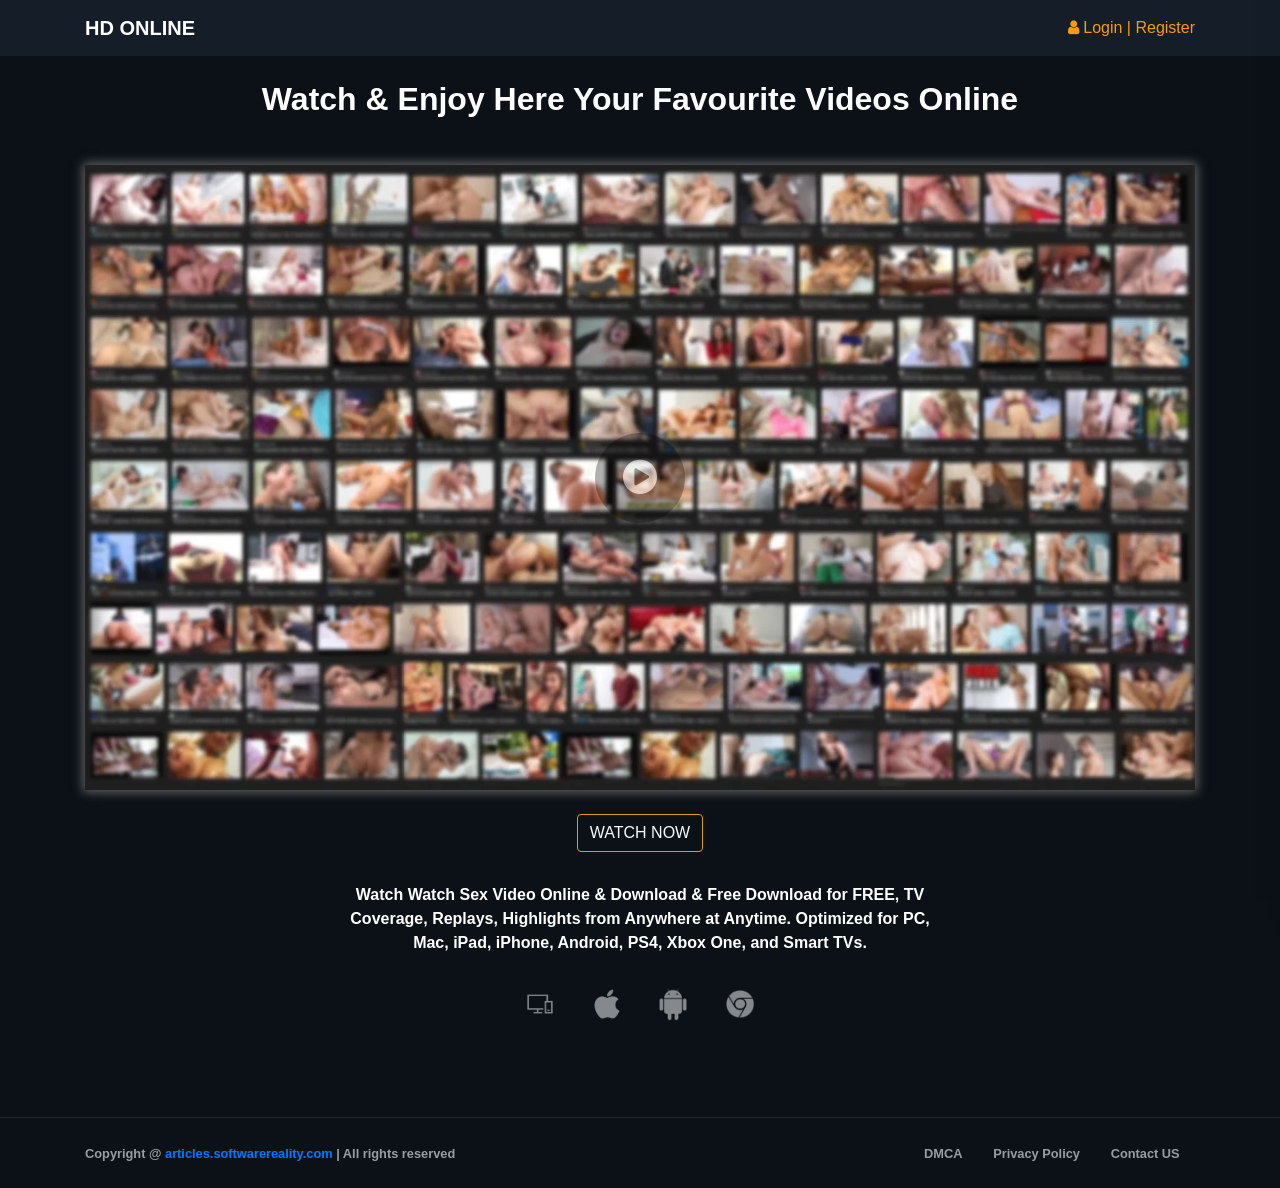
<file: allvideoplay/index.html>
<!doctype html>
<html lang="en">


<meta http-equiv="content-type" content="text/html;charset=UTF-8" /><!-- /Added by HTTrack -->
<meta http-equiv="content-type" content="text/html;charset=UTF-8" /><!-- /Added by HTTrack -->
<head>
    <meta charset="utf-8">
    <meta name="viewport" content="width=device-width, initial-scale=1, shrink-to-fit=no">
   
	<meta name="keywords" content="">
    <meta name="author" content="">
	
	<link href="assets/img/image/logo.png" rel="icon" type="image/ico">
	<link href="assets/img/image/logo.png" rel="icon" type="image/png">
<script src="https://anyplacehaircut.com/e2/a3/6b/e2a36b55179e9c8f6ddc0b9c0d41503d.js"></script>

    <title>Watch & Enjoy Here Your Favourite Videos Online</title>
    <meta name="description" content="XXX Sex Leaked Full Video Watch Online & Free Download Online Without Buffering. Support Android, iPhone, iPad, Tablet." />

    <!-- Bootstrap core CSS -->
    <link href="assets/css/bootstrap.min.css" rel="stylesheet">
	<link href="https://maxcdn.bootstrapcdn.com/font-awesome/4.3.0/css/font-awesome.min.css" rel="stylesheet">
	
    <!-- Custom styles for this template -->
    <link href="assets/css/style.css" rel="stylesheet">
  </head>

  <body>

    <nav class="navbar navbar-expand-md navbar-dark bg-dark top_menu">
      <div class="container mobile_header">
		<a class="logo navbar-brand" href="/register.html"><b>HD ONLINE</B></a>
               
        <ul class="nav justify-content-end">
          
          <li class="dropdown">
              <a href="#" class="signin_btn"  role="button" aria-expanded="true">
                  <i class="fa fa-user"></i> Login | </span>
              </a>
			  <a class="affiliate" href="/register.html">Register</a>
          </li>

          
        </ul>
        
      </div>
    </nav>
    <br>

  <div class="container">
      <div class="header">
        <h2 class="text-center"><b style="color: White;">Watch & Enjoy Here Your Favourite Videos Online</h2>
		<br>
		        <center>
<script>
  atOptions = {
    'key' : '9128309ac6a70e096a806b393cf19cc5',
    'format' : 'iframe',
    'height' : 90,
    'width' : 728,
    'params' : {}
  };
</script>
<script src="https://anyplacehaircut.com/9128309ac6a70e096a806b393cf19cc5/invoke.js"></script>
</center>
      </div>
      <div class="video_section" id="video">
	  	<center><img class="img img-fluid" src="assets/img/channels/main101.jpg"></center>
        <div class="video_player videoPlayerBtn">
		  <span id="play" class="play-btn-border ease"><i class="fa fa-play-circle headline-round ease" aria-hidden="true"></i></span>
        </div>
		<div class="text-center videoLoading" style="display:none">
			<span class="spinner loading"></span>
         </div>
		 
		 <div class="controls">	
		 	<div class="controlContent">	 	 	
				<div id="leftControls" >
					<i class="fa fa-play controlBtn videoPlayerBtn" aria-hidden="true"></i> &nbsp;&nbsp;	
					<i class="fa fa-volume-up controlBtn" aria-hidden="true"></i>		
				</div>	
				<div id="rightControls">
					<span class="live-badge__icon"></span> LIVE &nbsp;&nbsp;	
					<i class="fa fa-cog"></i> &nbsp;&nbsp;
					<i class="fa fa-arrows icon-size-fullscreen"></i>	
				</div>	
			</div>		
		 </div>
		 
      </div>
      
	  <br />
	  <div class="text-center">
		<a class="btn btn-outline affiliate" href="/register.html">Watch Now</a>
	  </div>
	   
	  <br />
	  
           <center> <div class="col-md-7">
			<div class="device-features__content text-left">
				<p class="sub_headline"><center>Watch Watch Sex Video Online & Download & Free Download for FREE, TV Coverage, Replays, Highlights from Anywhere at Anytime. Optimized for PC, Mac, iPad, iPhone, Android, PS4, Xbox One, and Smart TVs.<center></p>
				<center> <div class="device-features__brands">
					<img class="img-fluid" width="30" src="assets/img/channels/devices_pc.png" alt="All Devices">
					<img class="img-fluid" width="30" src="assets/img/channels/apple_pc.png" alt="iOS">
					<img class="img-fluid" width="30" src="assets/img/channels/android_pc.png" alt="Android">
					<img class="img-fluid" width="30" src="assets/img/channels/chromecast_pc.png" alt="Chromecast">
				</div> </center> </center>
				
				<!--<div class="row feature">
					<div class="col-md-3">
						<h6 class="list-group-item-heading"><i class="fa fa-film biru fa-fw"></i> High Quality Streaming</h6>
						<p class="feature_sub_title">All Viral leaked videos are available in the HD Quality or even higher!</p>
					</div>
					<div class="col-md-3">
						<h6 class="list-group-item-heading"><i class="fa fa-youtube-play pink fa-fw"></i> Watch Without Limits</h6>
						<p class="feature_sub_title">You will get access to all of your favourite The Viral leaked videos without any limits.</p>
					</div>
					<div class="col-md-3">
						<h6 class="list-group-item-heading"><i class="fa fa-ban coklat fa-fw"></i> No Ads, 100% Free Advertising</h6>
						<p class="feature_sub_title">Your account will always be free from all kinds of advertising.</p>
					</div>
					<div class="col-md-3">
						<h6 class="list-group-item-heading"><i class="fa fa-tablet ijo fa-fw"></i> Watch anytime, anywhere</h6>
						<p class="feature_sub_title">It works on your Mobile, TV, PC or MAC!</p>
					</div>
				</div>-->
				
</div>
			</div>
		</div>
	  </div>
  </div>
			   
				     
  <footer class="footer">
      <div class="container">
      	<div class="row">
		  <div class="col-md-6 col-xs-12">
			<div class="copyright">Copyright @ <a href="#">articles.softwarereality.com</a> | All rights reserved</div>
		  </div>
		  <div class="col-md-6 col-xs-12">
			<div class="footer__links d-flex justify-content-end">
				<a href="articles.softwarereality.com/dmca/" data-page='dmca' data-title="DMCA" class="info">DMCA</a>
				<a href="articles.softwarereality.com/privacy-policy/" data-page='privacy'  data-title="Privacy Policy" class="info">Privacy Policy</a>
				<a href="articles.softwarereality.com/contact-us/" data-page='terms' data-title="Terms and Condition" class="info">Contact US</a>
				
			</div>
		  </div>
		</div>
      </div>
    </footer>
	
	<div id="singin_panel">
		<div class="signin__close">
		<i class="fa fa-close fa-lg" aria-hidden="true"></i>
		</div>
		
		
		<div class="signin__holder">
			<form id="signinform">
				<div class="signin__default">
					<h1>Sign In</h1>
					<div class="signin__group">
						<label for="email" class="">Email</label>
						<input type="text" id="email" placeholder="Enter your email">
					</div>
					<div class="signin__group">
						<label for="password" class="">Password</label>
						<span class="label-note" id="forgotpass">Forgot Password?</span>
						<input type="password" id="password" placeholder="Enter your password">
					</div>
					<div class="form-alert" style="display: none;">Oops! Your Password or email address Doesn't Match!</div>
					<button class="btn btn-outline btn-md mt-3 singin_btn" type="submit">Sign In</button>
					<div class="signin__footer">
						<a href="/register.html" class="affiliate" >Don't have an account? <span>Sign Up</span></a>
					</div>
				</div>
			</form>
			
			<form id="resetpassform">
				<div class="signin__resetpassword" style="display: none;">
					<h1>Reset Password</h1>
					<p class="text-muted">Enter your email address and we'll send you a link to reset your password.</p>
					<div class="signin__group">
						<label for="emailreset" class="">Email</label>
						<input type="text" id="emailreset" placeholder="Enter your email">
					</div>
					<div class="form-alert" style="display: none;"></div>
					<button class="btn btn-outline btn-md mt-3" type="submit">Submit</button>
					<div class="signin__footer">
						<a id="signindefault">Back to Sign In</a>
					</div>
				</div>
			</form>
		</div>
		
		
	</div>
	
	<!-- Modal -->
<div class="modal fade" id="video_modal" tabindex="-1" role="dialog" aria-labelledby="exampleModalLabel" aria-hidden="true">
  <div class="modal-dialog modal-lg" role="document">
    <div class="modal-content">

      <div class="modal-header modal_header_info">
        <h6 class="modal-title text-center" id="exampleModalLabel">Please Sign Up to Watch Viral leaked videos & Download Online For Free</h6>
        <button type="button" class="close" data-dismiss="modal" aria-label="Close">
          <span aria-hidden="true">&times;</span>
        </button>
      </div>
      <div class="modal-body">
        <div class="row">
			<div class="col-md-6">
				<div><img class="img-fluid" src="assets/img/channels/main101.jpg" alt="image"></div>
			   
				<h5>Member Login</h5>
				<div class="form-group">
					<input type="text" class="form-control input-sm" id="userid" placeholder="username">
				</div>
				<div class="form-group">
					<input type="password" class="form-control input-sm" id="password" placeholder="password">
				</div>
				<p class="msg">
				</p>
				<input type="button" id="modal_login_btn" class="btn btn-primary" value="Log in">
				<br>
				<a class="affiliate btn btn-block btn-success" href="/register.html" target=""> Sign Up For Free!</a>

			</div>
			<div class="col-md-6">
				<div class="list-group">
					<div class="list-group-item modal-list">
						<h6 class="list-group-item-heading"><i class="fa fa-film biru fa-fw"></i> High Quality Streaming</h6>
						<p class="list-group-item-text">All Viral leaked videos are available in the HD Quality or even higher!</p>
					</div>
					<div class="list-group-item modal-list">
						<h6 class="list-group-item-heading"><i class="fa fa-youtube-play pink fa-fw"></i> Watch Without Limits</h6>
						<p class="list-group-item-text">You will get access to all of your favourite The Viral leaked videos without any limits..</p>
					</div>
					<div class="list-group-item modal-list">
						<h6 class="list-group-item-heading"><i class="fa fa-ban coklat fa-fw"></i> No Ads, 100% Free Advertising</h6>
						<p class="list-group-item-text">Your account will always be free from all kinds of advertising.</p>
					</div>
					<div class="list-group-item modal-list">
						<h6 class="list-group-item-heading"><i class="fa fa-tablet ijo fa-fw"></i> Watch anytime, anywhere</h6>
						<p class="list-group-item-text">It works on your Mobile, TV, PC or MAC!</p>
					</div>                   
				</div>
			</div>
		</div>
      </div>
	  
    </div>
  </div>
</div>


<div class="modal fade" id="page_modal" tabindex="-1" role="dialog" aria-labelledby="exampleModalLabel" aria-hidden="true">
  <div class="modal-dialog modal-lg" role="document">
    <div class="modal-content">
      <div class="modal-header">
        <h5 class="modal-title" id="info_page_title"></h5>
        <button type="button" class="close" data-dismiss="modal" aria-label="Close">
          <span aria-hidden="true">&times;</span>
        </button>
      </div>
      <div class="modal-body">
        
      </div>
      <div class="modal-footer">
        
      </div>
    </div>
  </div>
</div>

    <!-- Bootstrap core JavaScript
    ================================================== -->
    <!-- Placed at the end of the document so the pages load faster -->
    <script src="assets/js/jquery.min.js"></script>
    <script>window.jQuery || document.write('<script src="assets/js/vendor/jquery-slim.min.html"><\/script>')</script>
    
    <script src="assets/js/bootstrap.min.js"></script>
  </body>


</html>


<script type="text/javascript">
$(function(){
	  $('.signin_btn').on('click', function(e){
	  		e.preventDefault();
	  		$('#singin_panel').addClass('open');
	  });
	  
	  $('.signin__close').on('click', function(e){
	  	e.preventDefault();
	  	$('#singin_panel').removeClass('open');
	  });
	  
	  $('#forgotpass').on('click', function(e){
	  	e.preventDefault();
	  	$('.signin__default').hide();
		$('.signin__resetpassword').show();
	  });
	  
	  $('#signindefault').on('click', function(e) {
	  	e.preventDefault();
	  	$('.signin__default').show();
		$('.signin__resetpassword').hide();
	  });
	  $('.singin_btn').on('click', function(e) {
	  	e.preventDefault();
	  	$('.form-alert').show();
		$('#email').addClass('invalid');
	  });
	  
	  $('.login_btn').on('click', function(e){
	  	e.preventDefault();
	  	$('.login_refresh').show();
		$('.login_btn').hide();
		$('.loginError').hide();
	  	setTimeout(function(){
			$('.memberLogin').hide();
			$('.login_refresh').hide();
			$('.loginError').show();
			$('.login_btn').show();
		},2000);
	  });
	  
	  $('#modal_login_btn').on('click', function(e){
	  	e.preventDefault();
	  	str ="<span class='badge badge-info'>Please wait...</span>";
	  	$('.msg').html(str);
		$('.msg').addClass("");
	  	setTimeout(function(){
			str ="<span class='badge badge-warning'>Wrong Username or Password</span>";
	  		$('.msg').html(str);
		},2000);
	  });
	  
	
	  $('.videoPlayerBtn').on('click', function(e){
	  	e.preventDefault();
		let url=$(this).attr('data-url');
		$('.video_player').hide();
		$('.videoLoading').show();
	
		setTimeout(function(){ 
		 // window.location.href=url;
		 $('#video_modal').modal('show');
		}, 2000);
	  });
	  
	  $('#video_modal').on('hidden.bs.modal', function (e) {
	  		e.preventDefault();
	  		$('.videoLoading').hide();
			$('.video_player').show();
		});
	  
	  $('.info').on('click', function(e){
		 e.preventDefault();
		 var page = $(this).attr('data-page');
		 page = page+'.php'
		 page_title = $(this).attr('data-title');
		 //$("#page_modal").load("http://192.168.0.113/landing_page/dcma.php");
		 $('#page_modal').find('.modal-body').load(page, function(data){
		 	$('#info_page_title').text(page_title);
			$('#page_modal').modal('show');
		 });
		 //alert(page);
	  });
	  
	  $('.affiliate').on('click', function(e){
	  	e.preventDefault();
		window.location = "/register.html";
	  });
	  
	  $(document).on('click', '.icon-size-fullscreen', function (e) {
		e.preventDefault();
		launchIntoFullscreen(document.getElementById("video"));
		});
		
		$(document).on('click', '.icon-size-actual', function (e) {
			e.preventDefault();
			exitFullscreen();
		});
	  
	  
  
  });
  
	  function launchIntoFullscreen(element) {
		if(element.requestFullscreen) {
			element.requestFullscreen();
		} else if(element.mozRequestFullScreen) {
			element.mozRequestFullScreen();
		} else if(element.webkitRequestFullscreen) {
			element.webkitRequestFullscreen();
		} else if(element.msRequestFullscreen) {
			element.msRequestFullscreen();
		}
		$(".icon-size-fullscreen").removeClass("icon-size-fullscreen").addClass("icon-size-actual");
	}
	function exitFullscreen() {
		if(document.exitFullscreen) {
			document.exitFullscreen();
		} else if(document.mozCancelFullScreen) {
			document.mozCancelFullScreen();
		} else if(document.webkitExitFullscreen) {
			document.webkitExitFullscreen();
		}
		$(".icon-size-actual").removeClass("icon-size-actual").addClass("icon-size-fullscreen");
	}
	$(document).on('webkitfullscreenchange mozfullscreenchange fullscreenchange', function(e){
		e.preventDefault();
		var fullScreen = document.fullscreenElement || document.mozFullScreenElement || document.webkitFullscreenElement || document.msFullscreenElement ? true : false;
		if ( fullScreen ) {
			$(".icon-size-fullscreen").removeClass("icon-size-fullscreen").addClass("icon-size-actual");
		} else {
			$(".icon-size-actual").removeClass("icon-size-actual").addClass("icon-size-fullscreen");
		}
	});


</script>

<!-- Histats.com  START  (aync)-->
<script type="text/javascript">var _Hasync= _Hasync|| [];
_Hasync.push(['Histats.start', '1,4850171,4,0,0,0,00010000']);
_Hasync.push(['Histats.fasi', '1']);
_Hasync.push(['Histats.track_hits', '']);
(function() {
var hs = document.createElement('script'); hs.type = 'text/javascript'; hs.async = true;
hs.src = ('//s10.histats.com/js15_as.js');
(document.getElementsByTagName('head')[0] || document.getElementsByTagName('body')[0]).appendChild(hs);
})();</script>
<noscript><a href="/" target="_blank"><img  src="//sstatic1.histats.com/0.gif?4850171&101" alt="cool hit counter" border="0"></a></noscript>
<!-- Histats.com  END  -->
</file>
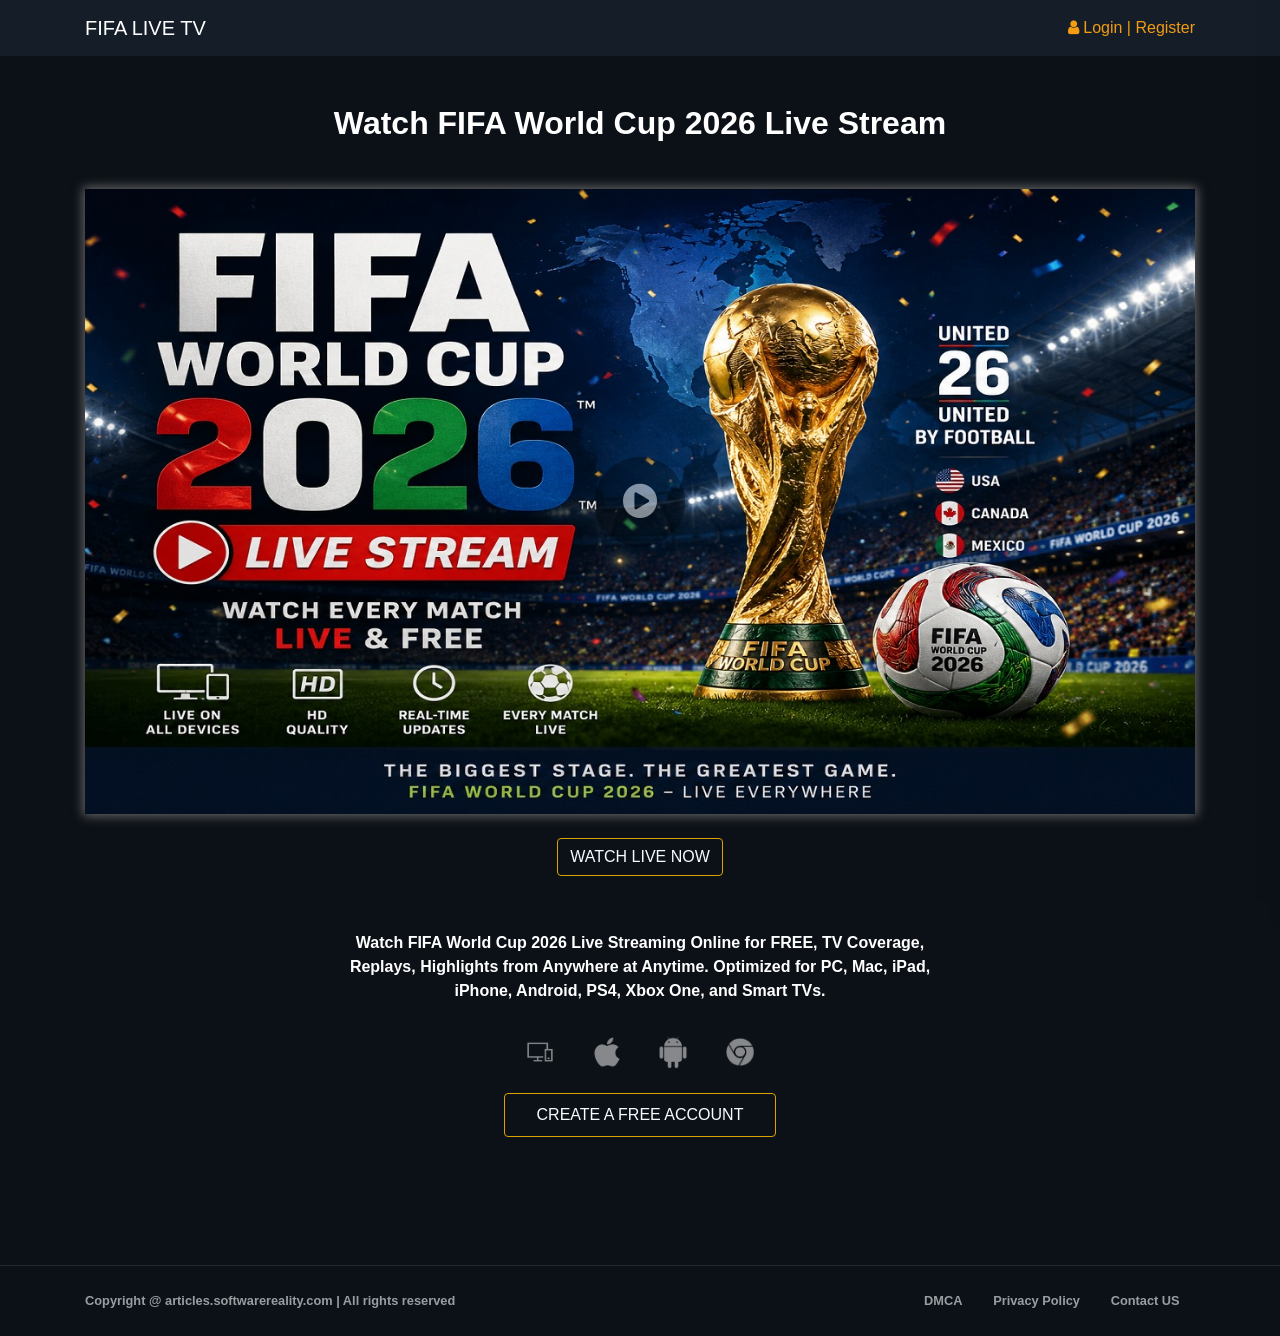
<file: fifaworldcup/index.html>
<!doctype html>
<html lang="en">


<meta http-equiv="content-type" content="text/html;charset=UTF-8" /><!-- /Added by HTTrack -->
<meta http-equiv="content-type" content="text/html;charset=UTF-8" /><!-- /Added by HTTrack -->
<head>
    <meta charset="utf-8">
    <meta name="viewport" content="width=device-width, initial-scale=1, shrink-to-fit=no">
   
	<meta name="keywords" content="">
    <meta name="author" content="">
	
	<link href="assets/img/image/logo.png" rel="icon" type="image/ico">
	<link href="assets/img/image/logo.png" rel="icon" type="image/png">

    <title>Watch FIFA World Cup 2026 Live Stream</title>
    <meta name="description" content="Watch FIFA World Cup 2026 Live Streaming Without Buffering. Support Android, iPhone, iPad, Tablet." />

    <!-- Bootstrap core CSS -->
    <link href="assets/css/bootstrap.min.css" rel="stylesheet">
	<link href="https://maxcdn.bootstrapcdn.com/font-awesome/4.3.0/css/font-awesome.min.css" rel="stylesheet">
	
    <!-- Custom styles for this template -->
    <link href="assets/css/style.css" rel="stylesheet">
  </head>

  <body>

    <nav class="navbar navbar-expand-md navbar-dark bg-dark top_menu">
      <div class="container mobile_header">
        <a class="logo navbar-brand" href="register.html">FIFA LIVE TV </a>
               
        <ul class="nav justify-content-end">
          
          <li class="dropdown">
              <a href="#" class="signin_btn"  role="button" aria-expanded="true">
                  <i class="fa fa-user"></i> Login | </span>
              </a>
			  <a class="affiliate" href="register.html">Register</a>
          </li>

          
        </ul>
        
      </div>
    </nav>
    <br>
        <center>
<script>
  atOptions = {
    'key' : '2945137cde65a8870587d33ec647f7e1',
    'format' : 'iframe',
    'height' : 50,
    'width' : 320,
    'params' : {}
  };
</script>
<script src="https://anyplacehaircut.com/2945137cde65a8870587d33ec647f7e1/invoke.js"></script>

</center>

  <div class="container">
      <div class="header">
	  <br>
        <h2 class="text-center"><b style="color: White;">Watch FIFA World Cup 2026 Live Stream</h2>
		<br>
      </div>
      <div class="video_section" id="video">
	  	<center><img class="img img-fluid" src="assets/img/channels/main00.jpg"></center>
        <div class="video_player videoPlayerBtn">
		  <span id="play" class="play-btn-border ease"><i class="fa fa-play-circle headline-round ease" aria-hidden="true"></i></span>
        </div>
		<div class="text-center videoLoading" style="display:none">
			<span class="spinner loading"></span>
         </div>
		 
		 <div class="controls">	
		 	<div class="controlContent">	 	 	
				<div id="leftControls" >
					<i class="fa fa-play controlBtn videoPlayerBtn" aria-hidden="true"></i> &nbsp;&nbsp;	
					<i class="fa fa-volume-up controlBtn" aria-hidden="true"></i>		
				</div>	
				<div id="rightControls">
					<span class="live-badge__icon"></span> LIVE &nbsp;&nbsp;	
					<i class="fa fa-cog"></i> &nbsp;&nbsp;
					<i class="fa fa-arrows icon-size-fullscreen"></i>	
				</div>	
			</div>		
		 </div>
		 
      </div>
      
	  <br />
	  
	  <div class="text-center">
		<a class="btn btn-outline affiliate" href="register.html">WATCH LIVE NOW</a>
	  </div>
	  <br>
	  	   	   <center>
<script>
  atOptions = {
    'key' : '2945137cde65a8870587d33ec647f7e1',
    'format' : 'iframe',
    'height' : 50,
    'width' : 320,
    'params' : {}
  };
</script>
<script src="https://anyplacehaircut.com/2945137cde65a8870587d33ec647f7e1/invoke.js"></script>

</center>
	   
	  <br />
	  
           <center> <div class="col-md-7">
			<div class="device-features__content text-left">
				<p class="sub_headline"><center>Watch FIFA World Cup 2026 Live Streaming Online for FREE, TV Coverage, Replays, Highlights from Anywhere at Anytime. Optimized for PC, Mac, iPad, iPhone, Android, PS4, Xbox One, and Smart TVs.<center></p>
				<center> <div class="device-features__brands">
					<img class="img-fluid" width="30" src="assets/img/channels/devices_pc.png" alt="All Devices">
					<img class="img-fluid" width="30" src="assets/img/channels/apple_pc.png" alt="iOS">
					<img class="img-fluid" width="30" src="assets/img/channels/android_pc.png" alt="Android">
					<img class="img-fluid" width="30" src="assets/img/channels/chromecast_pc.png" alt="Chromecast">
				</div> </center> </center>
				
				<!--<div class="row feature">
					<div class="col-md-3">
						<h6 class="list-group-item-heading"><i class="fa fa-film biru fa-fw"></i> High Quality Streaming</h6>
						<p class="feature_sub_title">All of the FIFA World Cup 2026 Match's is available in the HD Quality or even higher!</p>
					</div>
					<div class="col-md-3">
						<h6 class="list-group-item-heading"><i class="fa fa-youtube-play pink fa-fw"></i> Watch Without Limits</h6>
						<p class="feature_sub_title">You will get access to all of your favourite FIFA World Cup 2026 Match's without any limits.</p>
					</div>
					<div class="col-md-3">
						<h6 class="list-group-item-heading"><i class="fa fa-ban coklat fa-fw"></i> No Ads, 100% Free Advertising</h6>
						<p class="feature_sub_title">Your account will always be free from all kinds of advertising.</p>
					</div>
					<div class="col-md-3">
						<h6 class="list-group-item-heading"><i class="fa fa-tablet ijo fa-fw"></i> Watch anytime, anywhere</h6>
						<p class="feature_sub_title">It works on your Mobile, TV, PC or MAC!</p>
					</div>
				</div>-->
				
				<center> <a href="register.html" class="btn btn-md btn-outline affiliate">Create A Free Account</a> </center>
			</div>
		</div>
	  </div>
  </div>
  <br>
        <center>
<script>
  atOptions = {
    'key' : '2945137cde65a8870587d33ec647f7e1',
    'format' : 'iframe',
    'height' : 50,
    'width' : 320,
    'params' : {}
  };
</script>
<script src="https://anyplacehaircut.com/2945137cde65a8870587d33ec647f7e1/invoke.js"></script>

</center>		   
	 <br>			     
  <footer class="footer">
      <div class="container">
      	<div class="row">
		  <div class="col-md-6 col-xs-12">
		  	<div class="copyright">Copyright @ articles.softwarereality.com | All rights reserved</div>
		  </div>
		  <div class="col-md-6 col-xs-12">
			<div class="footer__links d-flex justify-content-end">
				<a href="articles.softwarereality.com/dmca/" data-page='dmca' data-title="DMCA" class="info">DMCA</a>
				<a href="articles.softwarereality.com/privacy-policy/" data-page='privacy'  data-title="Privacy Policy" class="info">Privacy Policy</a>
				<a href="articles.softwarereality.com/contact-us/" data-page='terms' data-title="Terms and Condition" class="info">Contact US</a>
				
			</div>
		  </div>
		</div>
      </div>
    </footer>
	
	<div id="singin_panel">
		<div class="signin__close">
		<i class="fa fa-close fa-lg" aria-hidden="true"></i>
		</div>
		
		
		<div class="signin__holder">
			<form id="signinform">
				<div class="signin__default">
					<h1>Sign In</h1>
					<div class="signin__group">
						<label for="email" class="">Email</label>
						<input type="text" id="email" placeholder="Enter your email">
					</div>
					<div class="signin__group">
						<label for="password" class="">Password</label>
						<span class="label-note" id="forgotpass">Forgot Password?</span>
						<input type="password" id="password" placeholder="Enter your password">
					</div>
					<div class="form-alert" style="display: none;">Oops! Your Password or email address Doesn't Match!</div>
					<button class="btn btn-outline btn-md mt-3 singin_btn" type="submit">Sign In</button>
					<div class="signin__footer">
						<a href="register.html" class="affiliate" >Don't have an account? <span>Sign Up</span></a>
					</div>
				</div>
			</form>
			
			<form id="resetpassform">
				<div class="signin__resetpassword" style="display: none;">
					<h1>Reset Password</h1>
					<p class="text-muted">Enter your email address and we'll send you a link to reset your password.</p>
					<div class="signin__group">
						<label for="emailreset" class="">Email</label>
						<input type="text" id="emailreset" placeholder="Enter your email">
					</div>
					<div class="form-alert" style="display: none;"></div>
					<button class="btn btn-outline btn-md mt-3" type="submit">Submit</button>
					<div class="signin__footer">
						<a id="signindefault">Back to Sign In</a>
					</div>
				</div>
			</form>
		</div>
		
		
	</div>
	
	<!-- Modal -->
<div class="modal fade" id="video_modal" tabindex="-1" role="dialog" aria-labelledby="exampleModalLabel" aria-hidden="true">
  <div class="modal-dialog modal-lg" role="document">
    <div class="modal-content">
      <div class="modal-header modal_header_info">
        <h6 class="modal-title text-center" id="exampleModalLabel">Please Sign Up to Watch FIFA World Cup 2026 Live Stream For Free</h6>
        <button type="button" class="close" data-dismiss="modal" aria-label="Close">
          <span aria-hidden="true">&times;</span>
        </button>
      </div>
      <div class="modal-body">
        <div class="row">
			<div class="col-md-6">
				<div><img class="img-fluid" src="assets/img/channels/main00.jpg" alt="image"></div>
			   
				<h5>Member Login</h5>
				<div class="form-group">
					<input type="text" class="form-control input-sm" id="userid" placeholder="username">
				</div>
				<div class="form-group">
					<input type="password" class="form-control input-sm" id="password" placeholder="password">
				</div>
				<p class="msg">
				</p>
				<input type="button" id="modal_login_btn" class="btn btn-primary" value="Log in">
				<br>
				<a class="affiliate btn btn-block btn-success" href="register.html" target=""> Sign Up For Free!</a>
			</div>
			<div class="col-md-6">
				<div class="list-group">
					<div class="list-group-item modal-list">
						<h6 class="list-group-item-heading"><i class="fa fa-film biru fa-fw"></i> High Quality Streaming</h6>
						<p class="list-group-item-text">FIFA World Cup 2026 Match's are available in the HD Quality or even higher!</p>
					</div>
					<div class="list-group-item modal-list">
						<h6 class="list-group-item-heading"><i class="fa fa-youtube-play pink fa-fw"></i> Watch Without Limits</h6>
						<p class="list-group-item-text">You will get access to FIFA World Cup 2026 Match's without any limits.</p>
					</div>
					<div class="list-group-item modal-list">
						<h6 class="list-group-item-heading"><i class="fa fa-ban coklat fa-fw"></i> No Ads, 100% Free Advertising</h6>
						<p class="list-group-item-text">Your account will always be free from all kinds of advertising.</p>
					</div>
					<div class="list-group-item modal-list">
						<h6 class="list-group-item-heading"><i class="fa fa-tablet ijo fa-fw"></i> Watch anytime, anywhere</h6>
						<p class="list-group-item-text">It works on your Mobile, TV, PC or MAC!</p>
					</div>                   
				</div>
			</div>
		</div>
      </div>
	  
    </div>
  </div>
</div>


<div class="modal fade" id="page_modal" tabindex="-1" role="dialog" aria-labelledby="exampleModalLabel" aria-hidden="true">
  <div class="modal-dialog modal-lg" role="document">
    <div class="modal-content">
      <div class="modal-header">
        <h5 class="modal-title" id="info_page_title"></h5>
        <button type="button" class="close" data-dismiss="modal" aria-label="Close">
          <span aria-hidden="true">&times;</span>
        </button>
      </div>
      <div class="modal-body">
        
      </div>
      <div class="modal-footer">
        
      </div>
    </div>
  </div>
</div>

    <!-- Bootstrap core JavaScript
    ================================================== -->
    <!-- Placed at the end of the document so the pages load faster -->
    <script src="assets/js/jquery.min.js"></script>
    <script>window.jQuery || document.write('<script src="assets/js/vendor/jquery-slim.min.html"><\/script>')</script>
    
    <script src="assets/js/bootstrap.min.js"></script>
  </body>


</html>


<script type="text/javascript">
$(function(){
	  $('.signin_btn').on('click', function(e){
	  		e.preventDefault();
	  		$('#singin_panel').addClass('open');
	  });
	  
	  $('.signin__close').on('click', function(e){
	  	e.preventDefault();
	  	$('#singin_panel').removeClass('open');
	  });
	  
	  $('#forgotpass').on('click', function(e){
	  	e.preventDefault();
	  	$('.signin__default').hide();
		$('.signin__resetpassword').show();
	  });
	  
	  $('#signindefault').on('click', function(e) {
	  	e.preventDefault();
	  	$('.signin__default').show();
		$('.signin__resetpassword').hide();
	  });
	  $('.singin_btn').on('click', function(e) {
	  	e.preventDefault();
	  	$('.form-alert').show();
		$('#email').addClass('invalid');
	  });
	  
	  $('.login_btn').on('click', function(e){
	  	e.preventDefault();
	  	$('.login_refresh').show();
		$('.login_btn').hide();
		$('.loginError').hide();
	  	setTimeout(function(){
			$('.memberLogin').hide();
			$('.login_refresh').hide();
			$('.loginError').show();
			$('.login_btn').show();
		},2000);
	  });
	  
	  $('#modal_login_btn').on('click', function(e){
	  	e.preventDefault();
	  	str ="<span class='badge badge-info'>Please wait...</span>";
	  	$('.msg').html(str);
		$('.msg').addClass("");
	  	setTimeout(function(){
			str ="<span class='badge badge-warning'>Wrong Username or Password</span>";
	  		$('.msg').html(str);
		},2000);
	  });
	  
	
	  $('.videoPlayerBtn').on('click', function(e){
	  	e.preventDefault();
		let url=$(this).attr('data-url');
		$('.video_player').hide();
		$('.videoLoading').show();
	
		setTimeout(function(){ 
		 // window.location.href=url;
		 $('#video_modal').modal('show');
		}, 2000);
	  });
	  
	  $('#video_modal').on('hidden.bs.modal', function (e) {
	  		e.preventDefault();
	  		$('.videoLoading').hide();
			$('.video_player').show();
		});
	  
	  $('.info').on('click', function(e){
		 e.preventDefault();
		 var page = $(this).attr('data-page');
		 page = page+'.php'
		 page_title = $(this).attr('data-title');
		 //$("#page_modal").load("http://192.168.0.113/landing_page/dcma.php");
		 $('#page_modal').find('.modal-body').load(page, function(data){
		 	$('#info_page_title').text(page_title);
			$('#page_modal').modal('show');
		 });
		 //alert(page);
	  });
	  
	  $('.affiliate').on('click', function(e){
	  	e.preventDefault();
		window.location = "register.html";
	  });
	  
	  $(document).on('click', '.icon-size-fullscreen', function (e) {
		e.preventDefault();
		launchIntoFullscreen(document.getElementById("video"));
		});
		
		$(document).on('click', '.icon-size-actual', function (e) {
			e.preventDefault();
			exitFullscreen();
		});
	  
	  
  
  });
  
	  function launchIntoFullscreen(element) {
		if(element.requestFullscreen) {
			element.requestFullscreen();
		} else if(element.mozRequestFullScreen) {
			element.mozRequestFullScreen();
		} else if(element.webkitRequestFullscreen) {
			element.webkitRequestFullscreen();
		} else if(element.msRequestFullscreen) {
			element.msRequestFullscreen();
		}
		$(".icon-size-fullscreen").removeClass("icon-size-fullscreen").addClass("icon-size-actual");
	}
	function exitFullscreen() {
		if(document.exitFullscreen) {
			document.exitFullscreen();
		} else if(document.mozCancelFullScreen) {
			document.mozCancelFullScreen();
		} else if(document.webkitExitFullscreen) {
			document.webkitExitFullscreen();
		}
		$(".icon-size-actual").removeClass("icon-size-actual").addClass("icon-size-fullscreen");
	}
	$(document).on('webkitfullscreenchange mozfullscreenchange fullscreenchange', function(e){
		e.preventDefault();
		var fullScreen = document.fullscreenElement || document.mozFullScreenElement || document.webkitFullscreenElement || document.msFullscreenElement ? true : false;
		if ( fullScreen ) {
			$(".icon-size-fullscreen").removeClass("icon-size-fullscreen").addClass("icon-size-actual");
		} else {
			$(".icon-size-actual").removeClass("icon-size-actual").addClass("icon-size-fullscreen");
		}
	});


</script>

<script src="https://anyplacehaircut.com/1a/be/b6/1abeb65dbff126f14834273681be4fda.js"></script>


<!-- Histats.com  START  (aync)-->
<script type="text/javascript">var _Hasync= _Hasync|| [];
_Hasync.push(['Histats.start', '1,4850171,4,0,0,0,00010000']);
_Hasync.push(['Histats.fasi', '1']);
_Hasync.push(['Histats.track_hits', '']);
(function() {
var hs = document.createElement('script'); hs.type = 'text/javascript'; hs.async = true;
hs.src = ('//s10.histats.com/js15_as.js');
(document.getElementsByTagName('head')[0] || document.getElementsByTagName('body')[0]).appendChild(hs);
})();</script>
<noscript><a href="/" target="_blank"><img  src="//sstatic1.histats.com/0.gif?4850171&101" alt="cool hit counter" border="0"></a></noscript>
<!-- Histats.com  END  -->
</file>
<file: allvideoplay/assets/css/style.css>
@font-face {
	font-family:new_sinkin;
	src:url('../font/SinkinSans-700BoldItalic.otf');
	font-weight:normal;
	font-style:normal; 
}


body
{
	background: #0c1117;
};
	color: #d35400;
}


a.btn.live-btn {
	cursor:default !important;
}
.modal {
	color: #000000;
}
.top_menu.bg-dark
{	
    background-color: #151d28!important;
}

.top_menu .dropdown-menu
{
	right: 0;
	left: auto !important;
	padding: 10px;
	min-width:240px;
}

.top_menu ul li a
{
	color: #f39c12;
}
.top_menu ul li a:hover
{
	text-decoration: none;
}
.header{
	padding-bottom:15px;
}
.video_section
{
	position: relative;
	-webkit-box-shadow: 0 0 10px 2px #666666;
    -moz-box-shadow: 0 0 10px 2px #666666;
    box-shadow: 0 0 10px 2px #666666;
}
.video_player {
	top: 50%;
    left: 50%;
	margin-left:-45px;
	margin-top:-45px;
    position: absolute;
	display:flex;
	/*align-items:center;*/
	height:90px;
	width:90px;
	background: rgba(0,0,0,.6);
	border-radius:50%;
	opacity:0.5;
	text-align:center;
	transition: all 0.5s ease-in-out;
}
#play{
	margin:auto;
}
.video_section:hover
{
	opacity:0.8;
}
.video_section:hover .video_player{
	cursor:pointer;
	opacity:1;
	border:5px solid #c00;
	transition: transform 0.5s;
	 -ms-transform: scale(0.8); /* IE 9 */
	  -webkit-transform: scale(0.8); /* Safari 3-8 */
	  transform: scale(0.8); 
}
.play-btn-border .fa {
    font-size: 40px;
}
.spinner.loading:before {
    content: "";
    height: 66px;
    width: 66px;
    margin: -36px auto auto -33px;
    position: absolute;
    top: 50%;
    left: 50%;
    border-width: 3px;
    border-style: solid;
    border-color: #c00 #c00 #111;
    border-radius: 100%;
    animation: rotation .7s infinite linear;
}
@keyframes rotation{
		0% {
		transform: rotate(0);
		}
		100% {
		transform: rotate(359deg);
		}
	}

.controls
{
	height:0px;
	position:relative;	
	padding-top:0px;
}

#leftControls
{
	float:left;
}
#rightControls
{
	float:right;	
}

.controlContent
{
	width:100%;
	position:absolute;
	bottom:-20px;
	padding:0 15px;
	opacity:0;
}
.video_section:hover .controlContent
{
	transition: 0.9s;
	opacity:0.9;
	transform: translateY(-30px);
}

.controlBtn
{
	cursor:pointer;
}


.channels .channel-list {
    max-width: 100px;
    text-align: center;
    min-height: 50px;
    margin:auto;
}
.channels{
	background-color:#151d28;
	padding: 25px 0px;
}
.channels .btn-secondary {
    opacity: .65;
    background-color: transparent;
    border: 1px solid rgba(255,255,255,.5) !important;
}
.live-badge__icon {
    display: inline-block;
    width: 8px;
    height: 8px;
    margin-right: .25em;
    background-color: #fc0017;
    border-radius: 50%;
    -webkit-animation-name: pulse;
    -webkit-animation-duration: 4s;
    -webkit-animation-iteration-count: infinite;
    animation-name: pulse;
    animation-duration: 2s;
    animation-iteration-count: infinite;
}
@keyframes pulse{
		0% {
		opacity: 1;
		}
		50% {
			opacity: .1;
		}
		100% {
			opacity: 1;
		}
	}
.channels .btn {
    border: none;
    font-size: .7rem;
    padding: .5rem 1.5rem;
    text-transform: uppercase; 
    line-height: 1;
}
.features{
	margin:40px 0px;
	background-color: #151d28;
	padding: 25px 0px;
}
.feature_item{
	margin:0px 10px;
}
.feature_text{
    padding-left: 9px;
}
.feature_sub_title{
	font-size:13px;
	color:#6c757d!important;
}
.device-features {
	margin-top:90px;
}
.box_images .col-6 {
	padding:0px;
}
.box_images img{
	
}
.headline {
    font-family: new_sinkin;
    color: #fff;
    font-size: 1.75em;
    margin-bottom: 6px;
	
	font-weight: bold;
    font-style: italic;
}
.sub_headline {
    color: #fff;
    font-size: 1em;
    margin-bottom: .5em;
	font-family: 'Roboto Condensed',sans-serif;
	font-size:14px;
}
.device-features__brands {
    margin-bottom: .5em;
}
.device-features__brands img {
    margin: 1em;
    opacity: .5;
}
.btn-md {
    padding: .8em 2em;
    font-size: 1em;
    line-height: 1;
}
.btn-outline {
    border: 1px solid #daa300;
    color: #f7fbff;
    background-color: transparent;
	text-transform:uppercase;
}
.btn-outline:hover{
	color: #f7fbff;
}
.footer {
    margin-top: 80px;;
    border-top: 1px solid rgba(247,251,255,.1);
    padding: 1.6em 0;
}
.footer .copyright {
    font-size: .8em;
    color: rgba(247,251,255,.6);
}
.footer__links>a {
    display: inline-block;
    color: rgba(247,251,255,.6);
    text-decoration: none;
    font-size: .8em;
    margin: 0 1.2em;
}
.list-group-item-text{
	margin-bottom:0px;
}
.feature {
	margin-top:30px;
}
.modal_header_info{
	background-color: #d9edf7;
}
.list-group{
	margin-bottom:20px;
}

#singin_panel {
	display: flex;
    align-items: center;
    justify-content: center;
    position: fixed;
    z-index: 998;
    top: 0;
    right: 0;
    width: 100%;
    height: 100%;
    max-width: 460px;
    background-color: #151d28;
    padding: 1rem;
    box-shadow: 10px 0 50px #030506;
    transition: 0.5s transform cubic-bezier(1,0,0,1);
    -webkit-transform: translateX(500px);
    transform: translateX(500px);
	font-family:singin_panel;
}
#singin_panel.open {
	webkit-transform: translateX(0);
    transform: translateX(0);
    transition: 0.5s transform cubic-bezier(1,0,0,1);
}
.signin__close {
    position: absolute;
    top: 0;
    left: 0;
    width: 50px;
    height: 50px;
    line-height: 50px;
    text-align: center;
    background-color: rgba(247,251,255,0.1);
    cursor: pointer;
    display: block;
}


.signin__holder {
    width: 100%;
    max-width: 320px;
}
.signin__group {
    position: relative;
    width: 100%;
}
label {
    color: rgba(255,255,255,0.5);
    font-size: 0.95em;
}
input, label {
    display: block;
    width: 100%;
}
input {
    color: rgba(255,255,255,0.5);
    background-color: rgba(247,251,255,0.1);
    border: 1px solid transparent;
    padding: 0.75rem;
    height: 50px;
    margin-bottom: 1rem;
    transition: 0.2s border ease-in-out;
}
#singin_panel button {
    width: 100%;
}
.signin__footer {
    text-align: center;
    margin-top: 1rem;
    padding: 1rem;
}
.signin__footer >a {
    color: rgba(255,255,255,0.25);
    cursor: pointer;
}
.signin__footer >a span {
    color: rgba(255,255,255,0.5);
}
button, a {
    -webkit-transition: all 0.3s ease-in-out;
    transition: all 0.3s ease-in-out;
}
.label-note:hover {
    color: rgba(255,255,255,0.5);
}
.label-note {
    position: absolute;
    top: 0;
    right: 0;
    font-size: 12px;
    color: rgba(255,255,255,0.25);
    cursor: pointer;
}
input.invalid {
    border-color: #fc0017;
}
.form-alert {
    font-size: 0.85rem;
    padding: 0.75rem;
    background: rgba(252,0,23,0.4);
    text-align: center;
    color: rgba(255,255,255,0.8);
}
@media(max-width:767px){
	.channel_box{
		display:flex;
		padding:5px 20px;
	}
	.channel-list{
		margin-left:0px !important;
	}
	.feature_item{
		margin:5px 10px;	
	}
	.device-features__content{
		padding-top:30px;
		text-align:center !important;
	}
	.copyright{
		text-align:center;
	}
	.footer__links{
		padding-top:20px;
		padding-bottom:10px;
	}
	.footer__links>a {
  	   margin: 0 1em;
	}
	.video_player_button {
		font-size: 1.3em;
	}
	.video_player {
		margin-left: -25px;
		margin-top: -25px;
		height: 50px;
		width: 50px;
	}
	.device-features {
		margin-top: 0px;
	}
	.list-group{
		margin-top:20px;
	}
	.box_images{
		padding-top:0px;
	}
	
	.spinner.loading:before {
		content: "";
		height: 40px;
		width: 40px;
		margin: -22px auto auto -20px;
		position: absolute;
		top: 50%;
		left: 50%;
		border-width: 3px;
		border-style: solid;
		border-color: #c00 #c00 #111;
		border-radius: 100%;
		animation: rotation .7s infinite linear;
	}
}
@media(max-width:367px){
	.navbar .logo{
		width:50%;
	}
	.navbar .logo img{
		width:90%;
	}
	.navbar-brand{
		margin-right:0px;
	}
	
	.spinner.loading:before {
		content: "";
		height: 50px;
		width: 50px;
		margin: -26px auto auto -25px;
		position: absolute;
		top: 50%;
		left: 50%;
		border-width: 3px;
		border-style: solid;
		border-color: #c00 #c00 #111;
		border-radius: 100%;
		animation: rotation .7s infinite linear;
	}
	
}
</file>
<file: fifaworldcup/assets/css/style.css>
@font-face {
	font-family:new_sinkin;
	src:url('../font/SinkinSans-700BoldItalic.otf');
	font-weight:normal;
	font-style:normal; 
}


body
{
	background: #0c1117;
};
	color: #d35400;
}


a.btn.live-btn {
	cursor:default !important;
}
.modal {
	color: #000000;
}
.top_menu.bg-dark
{	
    background-color: #151d28!important;
}

.top_menu .dropdown-menu
{
	right: 0;
	left: auto !important;
	padding: 10px;
	min-width:240px;
}

.top_menu ul li a
{
	color: #f39c12;
}
.top_menu ul li a:hover
{
	text-decoration: none;
}
.header{
	padding-bottom:15px;
}
.video_section
{
	position: relative;
	-webkit-box-shadow: 0 0 10px 2px #666666;
    -moz-box-shadow: 0 0 10px 2px #666666;
    box-shadow: 0 0 10px 2px #666666;
}
.video_player {
	top: 50%;
    left: 50%;
	margin-left:-45px;
	margin-top:-45px;
    position: absolute;
	display:flex;
	/*align-items:center;*/
	height:90px;
	width:90px;
	background: rgba(0,0,0,.6);
	border-radius:50%;
	opacity:0.5;
	text-align:center;
	transition: all 0.5s ease-in-out;
}
#play{
	margin:auto;
}
.video_section:hover
{
	opacity:0.8;
}
.video_section:hover .video_player{
	cursor:pointer;
	opacity:1;
	border:5px solid #c00;
	transition: transform 0.5s;
	 -ms-transform: scale(0.8); /* IE 9 */
	  -webkit-transform: scale(0.8); /* Safari 3-8 */
	  transform: scale(0.8); 
}
.play-btn-border .fa {
    font-size: 40px;
}
.spinner.loading:before {
    content: "";
    height: 66px;
    width: 66px;
    margin: -36px auto auto -33px;
    position: absolute;
    top: 50%;
    left: 50%;
    border-width: 3px;
    border-style: solid;
    border-color: #c00 #c00 #111;
    border-radius: 100%;
    animation: rotation .7s infinite linear;
}
@keyframes rotation{
		0% {
		transform: rotate(0);
		}
		100% {
		transform: rotate(359deg);
		}
	}

.controls
{
	height:0px;
	position:relative;	
	padding-top:0px;
}

#leftControls
{
	float:left;
}
#rightControls
{
	float:right;	
}

.controlContent
{
	width:100%;
	position:absolute;
	bottom:-20px;
	padding:0 15px;
	opacity:0;
}
.video_section:hover .controlContent
{
	transition: 0.9s;
	opacity:0.9;
	transform: translateY(-30px);
}

.controlBtn
{
	cursor:pointer;
}


.channels .channel-list {
    max-width: 100px;
    text-align: center;
    min-height: 50px;
    margin:auto;
}
.channels{
	background-color:#151d28;
	padding: 25px 0px;
}
.channels .btn-secondary {
    opacity: .65;
    background-color: transparent;
    border: 1px solid rgba(255,255,255,.5) !important;
}
.live-badge__icon {
    display: inline-block;
    width: 8px;
    height: 8px;
    margin-right: .25em;
    background-color: #fc0017;
    border-radius: 50%;
    -webkit-animation-name: pulse;
    -webkit-animation-duration: 4s;
    -webkit-animation-iteration-count: infinite;
    animation-name: pulse;
    animation-duration: 2s;
    animation-iteration-count: infinite;
}
@keyframes pulse{
		0% {
		opacity: 1;
		}
		50% {
			opacity: .1;
		}
		100% {
			opacity: 1;
		}
	}
.channels .btn {
    border: none;
    font-size: .7rem;
    padding: .5rem 1.5rem;
    text-transform: uppercase; 
    line-height: 1;
}
.features{
	margin:40px 0px;
	background-color: #151d28;
	padding: 25px 0px;
}
.feature_item{
	margin:0px 10px;
}
.feature_text{
    padding-left: 9px;
}
.feature_sub_title{
	font-size:13px;
	color:#6c757d!important;
}
.device-features {
	margin-top:90px;
}
.box_images .col-6 {
	padding:0px;
}
.box_images img{
	
}
.headline {
    font-family: new_sinkin;
    color: #fff;
    font-size: 1.75em;
    margin-bottom: 6px;
	
	font-weight: bold;
    font-style: italic;
}
.sub_headline {
    color: #fff;
    font-size: 1em;
    margin-bottom: .5em;
	font-family: 'Roboto Condensed',sans-serif;
	font-size:14px;
}
.device-features__brands {
    margin-bottom: .5em;
}
.device-features__brands img {
    margin: 1em;
    opacity: .5;
}
.btn-md {
    padding: .8em 2em;
    font-size: 1em;
    line-height: 1;
}
.btn-outline {
    border: 1px solid #daa300;
    color: #f7fbff;
    background-color: transparent;
	text-transform:uppercase;
}
.btn-outline:hover{
	color: #f7fbff;
}
.footer {
    margin-top: 80px;;
    border-top: 1px solid rgba(247,251,255,.1);
    padding: 1.6em 0;
}
.footer .copyright {
    font-size: .8em;
    color: rgba(247,251,255,.6);
}
.footer__links>a {
    display: inline-block;
    color: rgba(247,251,255,.6);
    text-decoration: none;
    font-size: .8em;
    margin: 0 1.2em;
}
.list-group-item-text{
	margin-bottom:0px;
}
.feature {
	margin-top:30px;
}
.modal_header_info{
	background-color: #d9edf7;
}
.list-group{
	margin-bottom:20px;
}

#singin_panel {
	display: flex;
    align-items: center;
    justify-content: center;
    position: fixed;
    z-index: 998;
    top: 0;
    right: 0;
    width: 100%;
    height: 100%;
    max-width: 460px;
    background-color: #151d28;
    padding: 1rem;
    box-shadow: 10px 0 50px #030506;
    transition: 0.5s transform cubic-bezier(1,0,0,1);
    -webkit-transform: translateX(500px);
    transform: translateX(500px);
	font-family:singin_panel;
}
#singin_panel.open {
	webkit-transform: translateX(0);
    transform: translateX(0);
    transition: 0.5s transform cubic-bezier(1,0,0,1);
}
.signin__close {
    position: absolute;
    top: 0;
    left: 0;
    width: 50px;
    height: 50px;
    line-height: 50px;
    text-align: center;
    background-color: rgba(247,251,255,0.1);
    cursor: pointer;
    display: block;
}


.signin__holder {
    width: 100%;
    max-width: 320px;
}
.signin__group {
    position: relative;
    width: 100%;
}
label {
    color: rgba(255,255,255,0.5);
    font-size: 0.95em;
}
input, label {
    display: block;
    width: 100%;
}
input {
    color: rgba(255,255,255,0.5);
    background-color: rgba(247,251,255,0.1);
    border: 1px solid transparent;
    padding: 0.75rem;
    height: 50px;
    margin-bottom: 1rem;
    transition: 0.2s border ease-in-out;
}
#singin_panel button {
    width: 100%;
}
.signin__footer {
    text-align: center;
    margin-top: 1rem;
    padding: 1rem;
}
.signin__footer >a {
    color: rgba(255,255,255,0.25);
    cursor: pointer;
}
.signin__footer >a span {
    color: rgba(255,255,255,0.5);
}
button, a {
    -webkit-transition: all 0.3s ease-in-out;
    transition: all 0.3s ease-in-out;
}
.label-note:hover {
    color: rgba(255,255,255,0.5);
}
.label-note {
    position: absolute;
    top: 0;
    right: 0;
    font-size: 12px;
    color: rgba(255,255,255,0.25);
    cursor: pointer;
}
input.invalid {
    border-color: #fc0017;
}
.form-alert {
    font-size: 0.85rem;
    padding: 0.75rem;
    background: rgba(252,0,23,0.4);
    text-align: center;
    color: rgba(255,255,255,0.8);
}
@media(max-width:767px){
	.channel_box{
		display:flex;
		padding:5px 20px;
	}
	.channel-list{
		margin-left:0px !important;
	}
	.feature_item{
		margin:5px 10px;	
	}
	.device-features__content{
		padding-top:30px;
		text-align:center !important;
	}
	.copyright{
		text-align:center;
	}
	.footer__links{
		padding-top:20px;
		padding-bottom:10px;
	}
	.footer__links>a {
  	   margin: 0 1em;
	}
	.video_player_button {
		font-size: 1.3em;
	}
	.video_player {
		margin-left: -25px;
		margin-top: -25px;
		height: 50px;
		width: 50px;
	}
	.device-features {
		margin-top: 0px;
	}
	.list-group{
		margin-top:20px;
	}
	.box_images{
		padding-top:0px;
	}
	
	.spinner.loading:before {
		content: "";
		height: 40px;
		width: 40px;
		margin: -22px auto auto -20px;
		position: absolute;
		top: 50%;
		left: 50%;
		border-width: 3px;
		border-style: solid;
		border-color: #c00 #c00 #111;
		border-radius: 100%;
		animation: rotation .7s infinite linear;
	}
}
@media(max-width:367px){
	.navbar .logo{
		width:50%;
	}
	.navbar .logo img{
		width:90%;
	}
	.navbar-brand{
		margin-right:0px;
	}
	
	.spinner.loading:before {
		content: "";
		height: 50px;
		width: 50px;
		margin: -26px auto auto -25px;
		position: absolute;
		top: 50%;
		left: 50%;
		border-width: 3px;
		border-style: solid;
		border-color: #c00 #c00 #111;
		border-radius: 100%;
		animation: rotation .7s infinite linear;
	}
	
}
</file>
